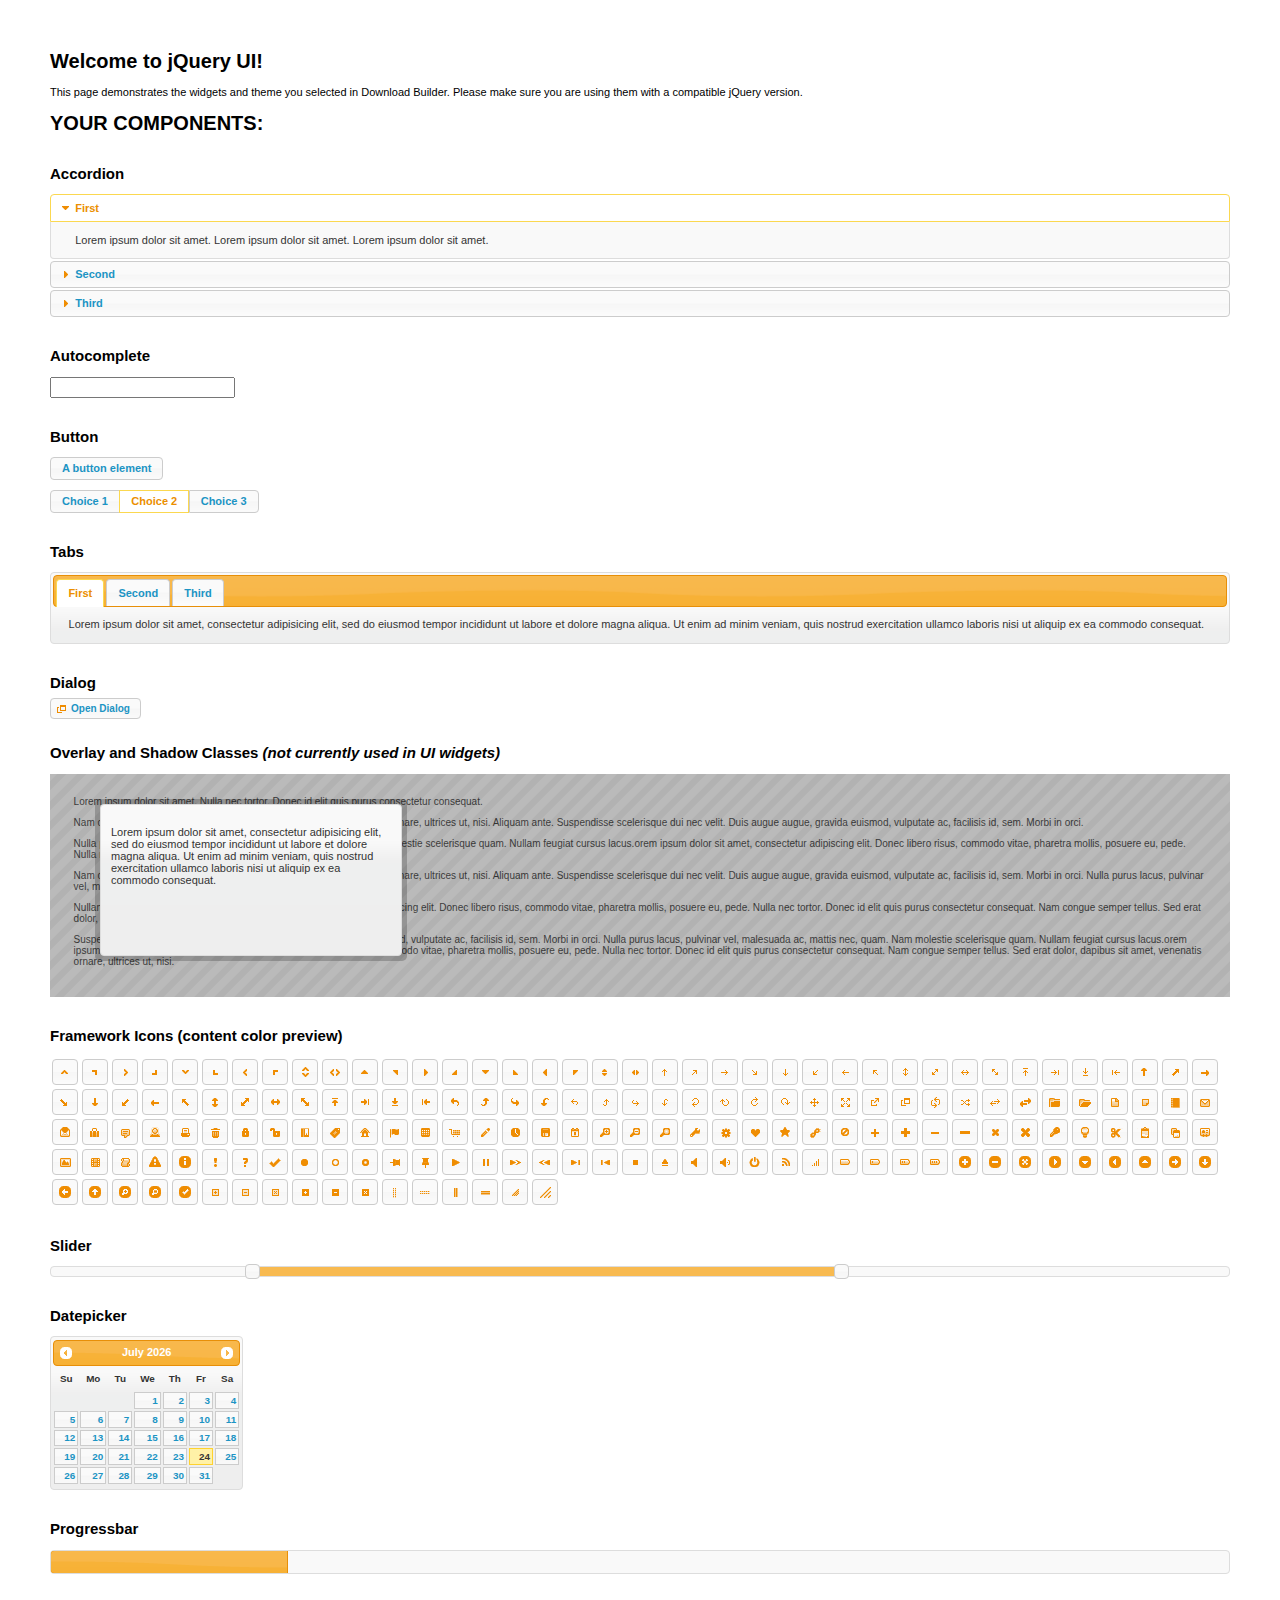
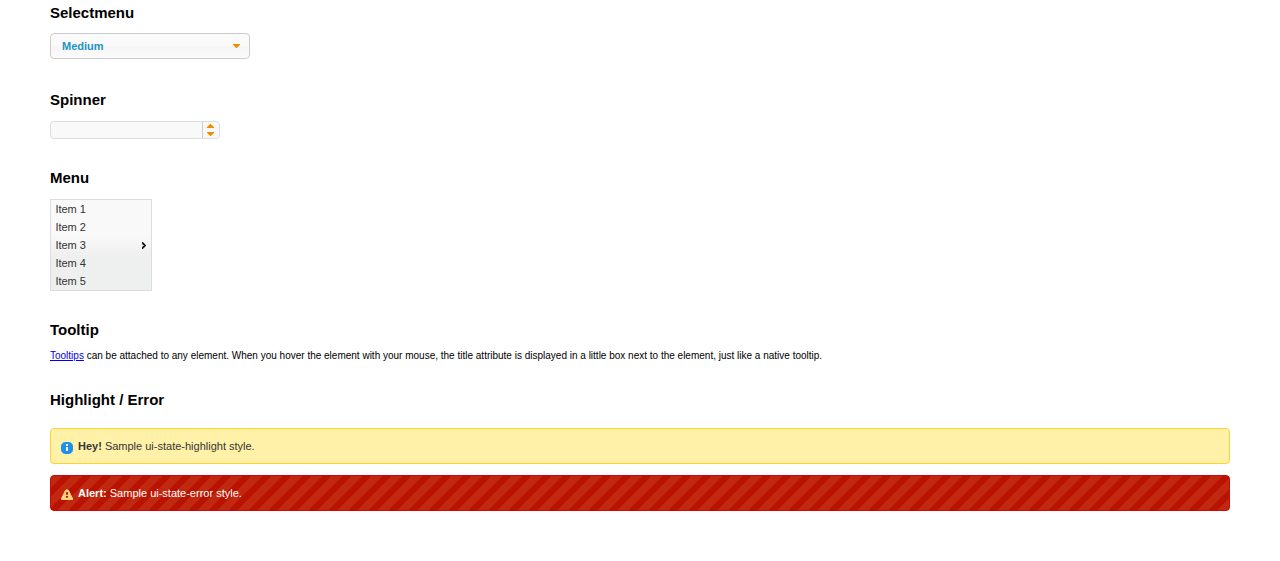
<file: assets/plugins/jquery-ui/index.html>
<!doctype html>
<html lang="us">
<head>
	<meta charset="utf-8">
	<title>jQuery UI Example Page</title>
	<link href="jquery-ui.css" rel="stylesheet">
	<style>
	body{
		font: 62.5% "Trebuchet MS", sans-serif;
		margin: 50px;
	}
	.demoHeaders {
		margin-top: 2em;
	}
	#dialog-link {
		padding: .4em 1em .4em 20px;
		text-decoration: none;
		position: relative;
	}
	#dialog-link span.ui-icon {
		margin: 0 5px 0 0;
		position: absolute;
		left: .2em;
		top: 50%;
		margin-top: -8px;
	}
	#icons {
		margin: 0;
		padding: 0;
	}
	#icons li {
		margin: 2px;
		position: relative;
		padding: 4px 0;
		cursor: pointer;
		float: left;
		list-style: none;
	}
	#icons span.ui-icon {
		float: left;
		margin: 0 4px;
	}
	.fakewindowcontain .ui-widget-overlay {
		position: absolute;
	}
	select {
		width: 200px;
	}
	</style>
</head>
<body>

<h1>Welcome to jQuery UI!</h1>

<div class="ui-widget">
	<p>This page demonstrates the widgets and theme you selected in Download Builder. Please make sure you are using them with a compatible jQuery version.</p>
</div>

<h1>YOUR COMPONENTS:</h1>


<!-- Accordion -->
<h2 class="demoHeaders">Accordion</h2>
<div id="accordion">
	<h3>First</h3>
	<div>Lorem ipsum dolor sit amet. Lorem ipsum dolor sit amet. Lorem ipsum dolor sit amet.</div>
	<h3>Second</h3>
	<div>Phasellus mattis tincidunt nibh.</div>
	<h3>Third</h3>
	<div>Nam dui erat, auctor a, dignissim quis.</div>
</div>



<!-- Autocomplete -->
<h2 class="demoHeaders">Autocomplete</h2>
<div>
	<input id="autocomplete" title="type &quot;a&quot;">
</div>



<!-- Button -->
<h2 class="demoHeaders">Button</h2>
<button id="button">A button element</button>
<form style="margin-top: 1em;">
	<div id="radioset">
		<input type="radio" id="radio1" name="radio"><label for="radio1">Choice 1</label>
		<input type="radio" id="radio2" name="radio" checked="checked"><label for="radio2">Choice 2</label>
		<input type="radio" id="radio3" name="radio"><label for="radio3">Choice 3</label>
	</div>
</form>



<!-- Tabs -->
<h2 class="demoHeaders">Tabs</h2>
<div id="tabs">
	<ul>
		<li><a href="#tabs-1">First</a></li>
		<li><a href="#tabs-2">Second</a></li>
		<li><a href="#tabs-3">Third</a></li>
	</ul>
	<div id="tabs-1">Lorem ipsum dolor sit amet, consectetur adipisicing elit, sed do eiusmod tempor incididunt ut labore et dolore magna aliqua. Ut enim ad minim veniam, quis nostrud exercitation ullamco laboris nisi ut aliquip ex ea commodo consequat.</div>
	<div id="tabs-2">Phasellus mattis tincidunt nibh. Cras orci urna, blandit id, pretium vel, aliquet ornare, felis. Maecenas scelerisque sem non nisl. Fusce sed lorem in enim dictum bibendum.</div>
	<div id="tabs-3">Nam dui erat, auctor a, dignissim quis, sollicitudin eu, felis. Pellentesque nisi urna, interdum eget, sagittis et, consequat vestibulum, lacus. Mauris porttitor ullamcorper augue.</div>
</div>



<!-- Dialog NOTE: Dialog is not generated by UI in this demo so it can be visually styled in themeroller-->
<h2 class="demoHeaders">Dialog</h2>
<p><a href="#" id="dialog-link" class="ui-state-default ui-corner-all"><span class="ui-icon ui-icon-newwin"></span>Open Dialog</a></p>

<h2 class="demoHeaders">Overlay and Shadow Classes <em>(not currently used in UI widgets)</em></h2>
<div style="position: relative; width: 96%; height: 200px; padding:1% 2%; overflow:hidden;" class="fakewindowcontain">
	<p>Lorem ipsum dolor sit amet,  Nulla nec tortor. Donec id elit quis purus consectetur consequat. </p><p>Nam congue semper tellus. Sed erat dolor, dapibus sit amet, venenatis ornare, ultrices ut, nisi. Aliquam ante. Suspendisse scelerisque dui nec velit. Duis augue augue, gravida euismod, vulputate ac, facilisis id, sem. Morbi in orci. </p><p>Nulla purus lacus, pulvinar vel, malesuada ac, mattis nec, quam. Nam molestie scelerisque quam. Nullam feugiat cursus lacus.orem ipsum dolor sit amet, consectetur adipiscing elit. Donec libero risus, commodo vitae, pharetra mollis, posuere eu, pede. Nulla nec tortor. Donec id elit quis purus consectetur consequat. </p><p>Nam congue semper tellus. Sed erat dolor, dapibus sit amet, venenatis ornare, ultrices ut, nisi. Aliquam ante. Suspendisse scelerisque dui nec velit. Duis augue augue, gravida euismod, vulputate ac, facilisis id, sem. Morbi in orci. Nulla purus lacus, pulvinar vel, malesuada ac, mattis nec, quam. Nam molestie scelerisque quam. </p><p>Nullam feugiat cursus lacus.orem ipsum dolor sit amet, consectetur adipiscing elit. Donec libero risus, commodo vitae, pharetra mollis, posuere eu, pede. Nulla nec tortor. Donec id elit quis purus consectetur consequat. Nam congue semper tellus. Sed erat dolor, dapibus sit amet, venenatis ornare, ultrices ut, nisi. Aliquam ante. </p><p>Suspendisse scelerisque dui nec velit. Duis augue augue, gravida euismod, vulputate ac, facilisis id, sem. Morbi in orci. Nulla purus lacus, pulvinar vel, malesuada ac, mattis nec, quam. Nam molestie scelerisque quam. Nullam feugiat cursus lacus.orem ipsum dolor sit amet, consectetur adipiscing elit. Donec libero risus, commodo vitae, pharetra mollis, posuere eu, pede. Nulla nec tortor. Donec id elit quis purus consectetur consequat. Nam congue semper tellus. Sed erat dolor, dapibus sit amet, venenatis ornare, ultrices ut, nisi. </p>

	<!-- ui-dialog -->
	<div class="ui-overlay"><div class="ui-widget-overlay"></div><div class="ui-widget-shadow ui-corner-all" style="width: 302px; height: 152px; position: absolute; left: 50px; top: 30px;"></div></div>
	<div style="position: absolute; width: 280px; height: 130px;left: 50px; top: 30px; padding: 10px;" class="ui-widget ui-widget-content ui-corner-all">
		<div class="ui-dialog-content ui-widget-content" style="background: none; border: 0;">
			<p>Lorem ipsum dolor sit amet, consectetur adipisicing elit, sed do eiusmod tempor incididunt ut labore et dolore magna aliqua. Ut enim ad minim veniam, quis nostrud exercitation ullamco laboris nisi ut aliquip ex ea commodo consequat.</p>
		</div>
	</div>

</div>

<!-- ui-dialog -->
<div id="dialog" title="Dialog Title">
	<p>Lorem ipsum dolor sit amet, consectetur adipisicing elit, sed do eiusmod tempor incididunt ut labore et dolore magna aliqua. Ut enim ad minim veniam, quis nostrud exercitation ullamco laboris nisi ut aliquip ex ea commodo consequat.</p>
</div>



<h2 class="demoHeaders">Framework Icons (content color preview)</h2>
<ul id="icons" class="ui-widget ui-helper-clearfix">
	<li class="ui-state-default ui-corner-all" title=".ui-icon-carat-1-n"><span class="ui-icon ui-icon-carat-1-n"></span></li>
	<li class="ui-state-default ui-corner-all" title=".ui-icon-carat-1-ne"><span class="ui-icon ui-icon-carat-1-ne"></span></li>
	<li class="ui-state-default ui-corner-all" title=".ui-icon-carat-1-e"><span class="ui-icon ui-icon-carat-1-e"></span></li>
	<li class="ui-state-default ui-corner-all" title=".ui-icon-carat-1-se"><span class="ui-icon ui-icon-carat-1-se"></span></li>
	<li class="ui-state-default ui-corner-all" title=".ui-icon-carat-1-s"><span class="ui-icon ui-icon-carat-1-s"></span></li>
	<li class="ui-state-default ui-corner-all" title=".ui-icon-carat-1-sw"><span class="ui-icon ui-icon-carat-1-sw"></span></li>
	<li class="ui-state-default ui-corner-all" title=".ui-icon-carat-1-w"><span class="ui-icon ui-icon-carat-1-w"></span></li>
	<li class="ui-state-default ui-corner-all" title=".ui-icon-carat-1-nw"><span class="ui-icon ui-icon-carat-1-nw"></span></li>
	<li class="ui-state-default ui-corner-all" title=".ui-icon-carat-2-n-s"><span class="ui-icon ui-icon-carat-2-n-s"></span></li>
	<li class="ui-state-default ui-corner-all" title=".ui-icon-carat-2-e-w"><span class="ui-icon ui-icon-carat-2-e-w"></span></li>
	<li class="ui-state-default ui-corner-all" title=".ui-icon-triangle-1-n"><span class="ui-icon ui-icon-triangle-1-n"></span></li>
	<li class="ui-state-default ui-corner-all" title=".ui-icon-triangle-1-ne"><span class="ui-icon ui-icon-triangle-1-ne"></span></li>
	<li class="ui-state-default ui-corner-all" title=".ui-icon-triangle-1-e"><span class="ui-icon ui-icon-triangle-1-e"></span></li>
	<li class="ui-state-default ui-corner-all" title=".ui-icon-triangle-1-se"><span class="ui-icon ui-icon-triangle-1-se"></span></li>
	<li class="ui-state-default ui-corner-all" title=".ui-icon-triangle-1-s"><span class="ui-icon ui-icon-triangle-1-s"></span></li>
	<li class="ui-state-default ui-corner-all" title=".ui-icon-triangle-1-sw"><span class="ui-icon ui-icon-triangle-1-sw"></span></li>
	<li class="ui-state-default ui-corner-all" title=".ui-icon-triangle-1-w"><span class="ui-icon ui-icon-triangle-1-w"></span></li>
	<li class="ui-state-default ui-corner-all" title=".ui-icon-triangle-1-nw"><span class="ui-icon ui-icon-triangle-1-nw"></span></li>
	<li class="ui-state-default ui-corner-all" title=".ui-icon-triangle-2-n-s"><span class="ui-icon ui-icon-triangle-2-n-s"></span></li>
	<li class="ui-state-default ui-corner-all" title=".ui-icon-triangle-2-e-w"><span class="ui-icon ui-icon-triangle-2-e-w"></span></li>
	<li class="ui-state-default ui-corner-all" title=".ui-icon-arrow-1-n"><span class="ui-icon ui-icon-arrow-1-n"></span></li>
	<li class="ui-state-default ui-corner-all" title=".ui-icon-arrow-1-ne"><span class="ui-icon ui-icon-arrow-1-ne"></span></li>
	<li class="ui-state-default ui-corner-all" title=".ui-icon-arrow-1-e"><span class="ui-icon ui-icon-arrow-1-e"></span></li>
	<li class="ui-state-default ui-corner-all" title=".ui-icon-arrow-1-se"><span class="ui-icon ui-icon-arrow-1-se"></span></li>
	<li class="ui-state-default ui-corner-all" title=".ui-icon-arrow-1-s"><span class="ui-icon ui-icon-arrow-1-s"></span></li>
	<li class="ui-state-default ui-corner-all" title=".ui-icon-arrow-1-sw"><span class="ui-icon ui-icon-arrow-1-sw"></span></li>
	<li class="ui-state-default ui-corner-all" title=".ui-icon-arrow-1-w"><span class="ui-icon ui-icon-arrow-1-w"></span></li>
	<li class="ui-state-default ui-corner-all" title=".ui-icon-arrow-1-nw"><span class="ui-icon ui-icon-arrow-1-nw"></span></li>
	<li class="ui-state-default ui-corner-all" title=".ui-icon-arrow-2-n-s"><span class="ui-icon ui-icon-arrow-2-n-s"></span></li>
	<li class="ui-state-default ui-corner-all" title=".ui-icon-arrow-2-ne-sw"><span class="ui-icon ui-icon-arrow-2-ne-sw"></span></li>
	<li class="ui-state-default ui-corner-all" title=".ui-icon-arrow-2-e-w"><span class="ui-icon ui-icon-arrow-2-e-w"></span></li>
	<li class="ui-state-default ui-corner-all" title=".ui-icon-arrow-2-se-nw"><span class="ui-icon ui-icon-arrow-2-se-nw"></span></li>
	<li class="ui-state-default ui-corner-all" title=".ui-icon-arrowstop-1-n"><span class="ui-icon ui-icon-arrowstop-1-n"></span></li>
	<li class="ui-state-default ui-corner-all" title=".ui-icon-arrowstop-1-e"><span class="ui-icon ui-icon-arrowstop-1-e"></span></li>
	<li class="ui-state-default ui-corner-all" title=".ui-icon-arrowstop-1-s"><span class="ui-icon ui-icon-arrowstop-1-s"></span></li>
	<li class="ui-state-default ui-corner-all" title=".ui-icon-arrowstop-1-w"><span class="ui-icon ui-icon-arrowstop-1-w"></span></li>
	<li class="ui-state-default ui-corner-all" title=".ui-icon-arrowthick-1-n"><span class="ui-icon ui-icon-arrowthick-1-n"></span></li>
	<li class="ui-state-default ui-corner-all" title=".ui-icon-arrowthick-1-ne"><span class="ui-icon ui-icon-arrowthick-1-ne"></span></li>
	<li class="ui-state-default ui-corner-all" title=".ui-icon-arrowthick-1-e"><span class="ui-icon ui-icon-arrowthick-1-e"></span></li>
	<li class="ui-state-default ui-corner-all" title=".ui-icon-arrowthick-1-se"><span class="ui-icon ui-icon-arrowthick-1-se"></span></li>
	<li class="ui-state-default ui-corner-all" title=".ui-icon-arrowthick-1-s"><span class="ui-icon ui-icon-arrowthick-1-s"></span></li>
	<li class="ui-state-default ui-corner-all" title=".ui-icon-arrowthick-1-sw"><span class="ui-icon ui-icon-arrowthick-1-sw"></span></li>
	<li class="ui-state-default ui-corner-all" title=".ui-icon-arrowthick-1-w"><span class="ui-icon ui-icon-arrowthick-1-w"></span></li>
	<li class="ui-state-default ui-corner-all" title=".ui-icon-arrowthick-1-nw"><span class="ui-icon ui-icon-arrowthick-1-nw"></span></li>
	<li class="ui-state-default ui-corner-all" title=".ui-icon-arrowthick-2-n-s"><span class="ui-icon ui-icon-arrowthick-2-n-s"></span></li>
	<li class="ui-state-default ui-corner-all" title=".ui-icon-arrowthick-2-ne-sw"><span class="ui-icon ui-icon-arrowthick-2-ne-sw"></span></li>
	<li class="ui-state-default ui-corner-all" title=".ui-icon-arrowthick-2-e-w"><span class="ui-icon ui-icon-arrowthick-2-e-w"></span></li>
	<li class="ui-state-default ui-corner-all" title=".ui-icon-arrowthick-2-se-nw"><span class="ui-icon ui-icon-arrowthick-2-se-nw"></span></li>
	<li class="ui-state-default ui-corner-all" title=".ui-icon-arrowthickstop-1-n"><span class="ui-icon ui-icon-arrowthickstop-1-n"></span></li>
	<li class="ui-state-default ui-corner-all" title=".ui-icon-arrowthickstop-1-e"><span class="ui-icon ui-icon-arrowthickstop-1-e"></span></li>
	<li class="ui-state-default ui-corner-all" title=".ui-icon-arrowthickstop-1-s"><span class="ui-icon ui-icon-arrowthickstop-1-s"></span></li>
	<li class="ui-state-default ui-corner-all" title=".ui-icon-arrowthickstop-1-w"><span class="ui-icon ui-icon-arrowthickstop-1-w"></span></li>
	<li class="ui-state-default ui-corner-all" title=".ui-icon-arrowreturnthick-1-w"><span class="ui-icon ui-icon-arrowreturnthick-1-w"></span></li>
	<li class="ui-state-default ui-corner-all" title=".ui-icon-arrowreturnthick-1-n"><span class="ui-icon ui-icon-arrowreturnthick-1-n"></span></li>
	<li class="ui-state-default ui-corner-all" title=".ui-icon-arrowreturnthick-1-e"><span class="ui-icon ui-icon-arrowreturnthick-1-e"></span></li>
	<li class="ui-state-default ui-corner-all" title=".ui-icon-arrowreturnthick-1-s"><span class="ui-icon ui-icon-arrowreturnthick-1-s"></span></li>
	<li class="ui-state-default ui-corner-all" title=".ui-icon-arrowreturn-1-w"><span class="ui-icon ui-icon-arrowreturn-1-w"></span></li>
	<li class="ui-state-default ui-corner-all" title=".ui-icon-arrowreturn-1-n"><span class="ui-icon ui-icon-arrowreturn-1-n"></span></li>
	<li class="ui-state-default ui-corner-all" title=".ui-icon-arrowreturn-1-e"><span class="ui-icon ui-icon-arrowreturn-1-e"></span></li>
	<li class="ui-state-default ui-corner-all" title=".ui-icon-arrowreturn-1-s"><span class="ui-icon ui-icon-arrowreturn-1-s"></span></li>
	<li class="ui-state-default ui-corner-all" title=".ui-icon-arrowrefresh-1-w"><span class="ui-icon ui-icon-arrowrefresh-1-w"></span></li>
	<li class="ui-state-default ui-corner-all" title=".ui-icon-arrowrefresh-1-n"><span class="ui-icon ui-icon-arrowrefresh-1-n"></span></li>
	<li class="ui-state-default ui-corner-all" title=".ui-icon-arrowrefresh-1-e"><span class="ui-icon ui-icon-arrowrefresh-1-e"></span></li>
	<li class="ui-state-default ui-corner-all" title=".ui-icon-arrowrefresh-1-s"><span class="ui-icon ui-icon-arrowrefresh-1-s"></span></li>
	<li class="ui-state-default ui-corner-all" title=".ui-icon-arrow-4"><span class="ui-icon ui-icon-arrow-4"></span></li>
	<li class="ui-state-default ui-corner-all" title=".ui-icon-arrow-4-diag"><span class="ui-icon ui-icon-arrow-4-diag"></span></li>
	<li class="ui-state-default ui-corner-all" title=".ui-icon-extlink"><span class="ui-icon ui-icon-extlink"></span></li>
	<li class="ui-state-default ui-corner-all" title=".ui-icon-newwin"><span class="ui-icon ui-icon-newwin"></span></li>
	<li class="ui-state-default ui-corner-all" title=".ui-icon-refresh"><span class="ui-icon ui-icon-refresh"></span></li>
	<li class="ui-state-default ui-corner-all" title=".ui-icon-shuffle"><span class="ui-icon ui-icon-shuffle"></span></li>
	<li class="ui-state-default ui-corner-all" title=".ui-icon-transfer-e-w"><span class="ui-icon ui-icon-transfer-e-w"></span></li>
	<li class="ui-state-default ui-corner-all" title=".ui-icon-transferthick-e-w"><span class="ui-icon ui-icon-transferthick-e-w"></span></li>
	<li class="ui-state-default ui-corner-all" title=".ui-icon-folder-collapsed"><span class="ui-icon ui-icon-folder-collapsed"></span></li>
	<li class="ui-state-default ui-corner-all" title=".ui-icon-folder-open"><span class="ui-icon ui-icon-folder-open"></span></li>
	<li class="ui-state-default ui-corner-all" title=".ui-icon-document"><span class="ui-icon ui-icon-document"></span></li>
	<li class="ui-state-default ui-corner-all" title=".ui-icon-document-b"><span class="ui-icon ui-icon-document-b"></span></li>
	<li class="ui-state-default ui-corner-all" title=".ui-icon-note"><span class="ui-icon ui-icon-note"></span></li>
	<li class="ui-state-default ui-corner-all" title=".ui-icon-mail-closed"><span class="ui-icon ui-icon-mail-closed"></span></li>
	<li class="ui-state-default ui-corner-all" title=".ui-icon-mail-open"><span class="ui-icon ui-icon-mail-open"></span></li>
	<li class="ui-state-default ui-corner-all" title=".ui-icon-suitcase"><span class="ui-icon ui-icon-suitcase"></span></li>
	<li class="ui-state-default ui-corner-all" title=".ui-icon-comment"><span class="ui-icon ui-icon-comment"></span></li>
	<li class="ui-state-default ui-corner-all" title=".ui-icon-person"><span class="ui-icon ui-icon-person"></span></li>
	<li class="ui-state-default ui-corner-all" title=".ui-icon-print"><span class="ui-icon ui-icon-print"></span></li>
	<li class="ui-state-default ui-corner-all" title=".ui-icon-trash"><span class="ui-icon ui-icon-trash"></span></li>
	<li class="ui-state-default ui-corner-all" title=".ui-icon-locked"><span class="ui-icon ui-icon-locked"></span></li>
	<li class="ui-state-default ui-corner-all" title=".ui-icon-unlocked"><span class="ui-icon ui-icon-unlocked"></span></li>
	<li class="ui-state-default ui-corner-all" title=".ui-icon-bookmark"><span class="ui-icon ui-icon-bookmark"></span></li>
	<li class="ui-state-default ui-corner-all" title=".ui-icon-tag"><span class="ui-icon ui-icon-tag"></span></li>
	<li class="ui-state-default ui-corner-all" title=".ui-icon-home"><span class="ui-icon ui-icon-home"></span></li>
	<li class="ui-state-default ui-corner-all" title=".ui-icon-flag"><span class="ui-icon ui-icon-flag"></span></li>
	<li class="ui-state-default ui-corner-all" title=".ui-icon-calculator"><span class="ui-icon ui-icon-calculator"></span></li>
	<li class="ui-state-default ui-corner-all" title=".ui-icon-cart"><span class="ui-icon ui-icon-cart"></span></li>
	<li class="ui-state-default ui-corner-all" title=".ui-icon-pencil"><span class="ui-icon ui-icon-pencil"></span></li>
	<li class="ui-state-default ui-corner-all" title=".ui-icon-clock"><span class="ui-icon ui-icon-clock"></span></li>
	<li class="ui-state-default ui-corner-all" title=".ui-icon-disk"><span class="ui-icon ui-icon-disk"></span></li>
	<li class="ui-state-default ui-corner-all" title=".ui-icon-calendar"><span class="ui-icon ui-icon-calendar"></span></li>
	<li class="ui-state-default ui-corner-all" title=".ui-icon-zoomin"><span class="ui-icon ui-icon-zoomin"></span></li>
	<li class="ui-state-default ui-corner-all" title=".ui-icon-zoomout"><span class="ui-icon ui-icon-zoomout"></span></li>
	<li class="ui-state-default ui-corner-all" title=".ui-icon-search"><span class="ui-icon ui-icon-search"></span></li>
	<li class="ui-state-default ui-corner-all" title=".ui-icon-wrench"><span class="ui-icon ui-icon-wrench"></span></li>
	<li class="ui-state-default ui-corner-all" title=".ui-icon-gear"><span class="ui-icon ui-icon-gear"></span></li>
	<li class="ui-state-default ui-corner-all" title=".ui-icon-heart"><span class="ui-icon ui-icon-heart"></span></li>
	<li class="ui-state-default ui-corner-all" title=".ui-icon-star"><span class="ui-icon ui-icon-star"></span></li>
	<li class="ui-state-default ui-corner-all" title=".ui-icon-link"><span class="ui-icon ui-icon-link"></span></li>
	<li class="ui-state-default ui-corner-all" title=".ui-icon-cancel"><span class="ui-icon ui-icon-cancel"></span></li>
	<li class="ui-state-default ui-corner-all" title=".ui-icon-plus"><span class="ui-icon ui-icon-plus"></span></li>
	<li class="ui-state-default ui-corner-all" title=".ui-icon-plusthick"><span class="ui-icon ui-icon-plusthick"></span></li>
	<li class="ui-state-default ui-corner-all" title=".ui-icon-minus"><span class="ui-icon ui-icon-minus"></span></li>
	<li class="ui-state-default ui-corner-all" title=".ui-icon-minusthick"><span class="ui-icon ui-icon-minusthick"></span></li>
	<li class="ui-state-default ui-corner-all" title=".ui-icon-close"><span class="ui-icon ui-icon-close"></span></li>
	<li class="ui-state-default ui-corner-all" title=".ui-icon-closethick"><span class="ui-icon ui-icon-closethick"></span></li>
	<li class="ui-state-default ui-corner-all" title=".ui-icon-key"><span class="ui-icon ui-icon-key"></span></li>
	<li class="ui-state-default ui-corner-all" title=".ui-icon-lightbulb"><span class="ui-icon ui-icon-lightbulb"></span></li>
	<li class="ui-state-default ui-corner-all" title=".ui-icon-scissors"><span class="ui-icon ui-icon-scissors"></span></li>
	<li class="ui-state-default ui-corner-all" title=".ui-icon-clipboard"><span class="ui-icon ui-icon-clipboard"></span></li>
	<li class="ui-state-default ui-corner-all" title=".ui-icon-copy"><span class="ui-icon ui-icon-copy"></span></li>
	<li class="ui-state-default ui-corner-all" title=".ui-icon-contact"><span class="ui-icon ui-icon-contact"></span></li>
	<li class="ui-state-default ui-corner-all" title=".ui-icon-image"><span class="ui-icon ui-icon-image"></span></li>
	<li class="ui-state-default ui-corner-all" title=".ui-icon-video"><span class="ui-icon ui-icon-video"></span></li>
	<li class="ui-state-default ui-corner-all" title=".ui-icon-script"><span class="ui-icon ui-icon-script"></span></li>
	<li class="ui-state-default ui-corner-all" title=".ui-icon-alert"><span class="ui-icon ui-icon-alert"></span></li>
	<li class="ui-state-default ui-corner-all" title=".ui-icon-info"><span class="ui-icon ui-icon-info"></span></li>
	<li class="ui-state-default ui-corner-all" title=".ui-icon-notice"><span class="ui-icon ui-icon-notice"></span></li>
	<li class="ui-state-default ui-corner-all" title=".ui-icon-help"><span class="ui-icon ui-icon-help"></span></li>
	<li class="ui-state-default ui-corner-all" title=".ui-icon-check"><span class="ui-icon ui-icon-check"></span></li>
	<li class="ui-state-default ui-corner-all" title=".ui-icon-bullet"><span class="ui-icon ui-icon-bullet"></span></li>
	<li class="ui-state-default ui-corner-all" title=".ui-icon-radio-off"><span class="ui-icon ui-icon-radio-off"></span></li>
	<li class="ui-state-default ui-corner-all" title=".ui-icon-radio-on"><span class="ui-icon ui-icon-radio-on"></span></li>
	<li class="ui-state-default ui-corner-all" title=".ui-icon-pin-w"><span class="ui-icon ui-icon-pin-w"></span></li>
	<li class="ui-state-default ui-corner-all" title=".ui-icon-pin-s"><span class="ui-icon ui-icon-pin-s"></span></li>
	<li class="ui-state-default ui-corner-all" title=".ui-icon-play"><span class="ui-icon ui-icon-play"></span></li>
	<li class="ui-state-default ui-corner-all" title=".ui-icon-pause"><span class="ui-icon ui-icon-pause"></span></li>
	<li class="ui-state-default ui-corner-all" title=".ui-icon-seek-next"><span class="ui-icon ui-icon-seek-next"></span></li>
	<li class="ui-state-default ui-corner-all" title=".ui-icon-seek-prev"><span class="ui-icon ui-icon-seek-prev"></span></li>
	<li class="ui-state-default ui-corner-all" title=".ui-icon-seek-end"><span class="ui-icon ui-icon-seek-end"></span></li>
	<li class="ui-state-default ui-corner-all" title=".ui-icon-seek-first"><span class="ui-icon ui-icon-seek-first"></span></li>
	<li class="ui-state-default ui-corner-all" title=".ui-icon-stop"><span class="ui-icon ui-icon-stop"></span></li>
	<li class="ui-state-default ui-corner-all" title=".ui-icon-eject"><span class="ui-icon ui-icon-eject"></span></li>
	<li class="ui-state-default ui-corner-all" title=".ui-icon-volume-off"><span class="ui-icon ui-icon-volume-off"></span></li>
	<li class="ui-state-default ui-corner-all" title=".ui-icon-volume-on"><span class="ui-icon ui-icon-volume-on"></span></li>
	<li class="ui-state-default ui-corner-all" title=".ui-icon-power"><span class="ui-icon ui-icon-power"></span></li>
	<li class="ui-state-default ui-corner-all" title=".ui-icon-signal-diag"><span class="ui-icon ui-icon-signal-diag"></span></li>
	<li class="ui-state-default ui-corner-all" title=".ui-icon-signal"><span class="ui-icon ui-icon-signal"></span></li>
	<li class="ui-state-default ui-corner-all" title=".ui-icon-battery-0"><span class="ui-icon ui-icon-battery-0"></span></li>
	<li class="ui-state-default ui-corner-all" title=".ui-icon-battery-1"><span class="ui-icon ui-icon-battery-1"></span></li>
	<li class="ui-state-default ui-corner-all" title=".ui-icon-battery-2"><span class="ui-icon ui-icon-battery-2"></span></li>
	<li class="ui-state-default ui-corner-all" title=".ui-icon-battery-3"><span class="ui-icon ui-icon-battery-3"></span></li>
	<li class="ui-state-default ui-corner-all" title=".ui-icon-circle-plus"><span class="ui-icon ui-icon-circle-plus"></span></li>
	<li class="ui-state-default ui-corner-all" title=".ui-icon-circle-minus"><span class="ui-icon ui-icon-circle-minus"></span></li>
	<li class="ui-state-default ui-corner-all" title=".ui-icon-circle-close"><span class="ui-icon ui-icon-circle-close"></span></li>
	<li class="ui-state-default ui-corner-all" title=".ui-icon-circle-triangle-e"><span class="ui-icon ui-icon-circle-triangle-e"></span></li>
	<li class="ui-state-default ui-corner-all" title=".ui-icon-circle-triangle-s"><span class="ui-icon ui-icon-circle-triangle-s"></span></li>
	<li class="ui-state-default ui-corner-all" title=".ui-icon-circle-triangle-w"><span class="ui-icon ui-icon-circle-triangle-w"></span></li>
	<li class="ui-state-default ui-corner-all" title=".ui-icon-circle-triangle-n"><span class="ui-icon ui-icon-circle-triangle-n"></span></li>
	<li class="ui-state-default ui-corner-all" title=".ui-icon-circle-arrow-e"><span class="ui-icon ui-icon-circle-arrow-e"></span></li>
	<li class="ui-state-default ui-corner-all" title=".ui-icon-circle-arrow-s"><span class="ui-icon ui-icon-circle-arrow-s"></span></li>
	<li class="ui-state-default ui-corner-all" title=".ui-icon-circle-arrow-w"><span class="ui-icon ui-icon-circle-arrow-w"></span></li>
	<li class="ui-state-default ui-corner-all" title=".ui-icon-circle-arrow-n"><span class="ui-icon ui-icon-circle-arrow-n"></span></li>
	<li class="ui-state-default ui-corner-all" title=".ui-icon-circle-zoomin"><span class="ui-icon ui-icon-circle-zoomin"></span></li>
	<li class="ui-state-default ui-corner-all" title=".ui-icon-circle-zoomout"><span class="ui-icon ui-icon-circle-zoomout"></span></li>
	<li class="ui-state-default ui-corner-all" title=".ui-icon-circle-check"><span class="ui-icon ui-icon-circle-check"></span></li>
	<li class="ui-state-default ui-corner-all" title=".ui-icon-circlesmall-plus"><span class="ui-icon ui-icon-circlesmall-plus"></span></li>
	<li class="ui-state-default ui-corner-all" title=".ui-icon-circlesmall-minus"><span class="ui-icon ui-icon-circlesmall-minus"></span></li>
	<li class="ui-state-default ui-corner-all" title=".ui-icon-circlesmall-close"><span class="ui-icon ui-icon-circlesmall-close"></span></li>
	<li class="ui-state-default ui-corner-all" title=".ui-icon-squaresmall-plus"><span class="ui-icon ui-icon-squaresmall-plus"></span></li>
	<li class="ui-state-default ui-corner-all" title=".ui-icon-squaresmall-minus"><span class="ui-icon ui-icon-squaresmall-minus"></span></li>
	<li class="ui-state-default ui-corner-all" title=".ui-icon-squaresmall-close"><span class="ui-icon ui-icon-squaresmall-close"></span></li>
	<li class="ui-state-default ui-corner-all" title=".ui-icon-grip-dotted-vertical"><span class="ui-icon ui-icon-grip-dotted-vertical"></span></li>
	<li class="ui-state-default ui-corner-all" title=".ui-icon-grip-dotted-horizontal"><span class="ui-icon ui-icon-grip-dotted-horizontal"></span></li>
	<li class="ui-state-default ui-corner-all" title=".ui-icon-grip-solid-vertical"><span class="ui-icon ui-icon-grip-solid-vertical"></span></li>
	<li class="ui-state-default ui-corner-all" title=".ui-icon-grip-solid-horizontal"><span class="ui-icon ui-icon-grip-solid-horizontal"></span></li>
	<li class="ui-state-default ui-corner-all" title=".ui-icon-gripsmall-diagonal-se"><span class="ui-icon ui-icon-gripsmall-diagonal-se"></span></li>
	<li class="ui-state-default ui-corner-all" title=".ui-icon-grip-diagonal-se"><span class="ui-icon ui-icon-grip-diagonal-se"></span></li>
</ul>


<!-- Slider -->
<h2 class="demoHeaders">Slider</h2>
<div id="slider"></div>



<!-- Datepicker -->
<h2 class="demoHeaders">Datepicker</h2>
<div id="datepicker"></div>



<!-- Progressbar -->
<h2 class="demoHeaders">Progressbar</h2>
<div id="progressbar"></div>



<!-- Progressbar -->
<h2 class="demoHeaders">Selectmenu</h2>
<select id="selectmenu">
	<option>Slower</option>
	<option>Slow</option>
	<option selected="selected">Medium</option>
	<option>Fast</option>
	<option>Faster</option>
</select>



<!-- Spinner -->
<h2 class="demoHeaders">Spinner</h2>
<input id="spinner">



<!-- Menu -->
<h2 class="demoHeaders">Menu</h2>
<ul style="width:100px;" id="menu">
	<li>Item 1</li>
	<li>Item 2</li>
	<li>Item 3
		<ul>
			<li>Item 3-1</li>
			<li>Item 3-2</li>
			<li>Item 3-3</li>
			<li>Item 3-4</li>
			<li>Item 3-5</li>
		</ul>
	</li>
	<li>Item 4</li>
	<li>Item 5</li>
</ul>



<!-- Tooltip -->
<h2 class="demoHeaders">Tooltip</h2>
<p id="tooltip">
	<a href="#" title="That&apos;s what this widget is">Tooltips</a> can be attached to any element. When you hover
the element with your mouse, the title attribute is displayed in a little box next to the element, just like a native tooltip.
</p>


<!-- Highlight / Error -->
<h2 class="demoHeaders">Highlight / Error</h2>
<div class="ui-widget">
	<div class="ui-state-highlight ui-corner-all" style="margin-top: 20px; padding: 0 .7em;">
		<p><span class="ui-icon ui-icon-info" style="float: left; margin-right: .3em;"></span>
		<strong>Hey!</strong> Sample ui-state-highlight style.</p>
	</div>
</div>
<br>
<div class="ui-widget">
	<div class="ui-state-error ui-corner-all" style="padding: 0 .7em;">
		<p><span class="ui-icon ui-icon-alert" style="float: left; margin-right: .3em;"></span>
		<strong>Alert:</strong> Sample ui-state-error style.</p>
	</div>
</div>

<script src="external/jquery/jquery.js"></script>
<script src="jquery-ui.js"></script>
<script>

$( "#accordion" ).accordion();



var availableTags = [
	"ActionScript",
	"AppleScript",
	"Asp",
	"BASIC",
	"C",
	"C++",
	"Clojure",
	"COBOL",
	"ColdFusion",
	"Erlang",
	"Fortran",
	"Groovy",
	"Haskell",
	"Java",
	"JavaScript",
	"Lisp",
	"Perl",
	"PHP",
	"Python",
	"Ruby",
	"Scala",
	"Scheme"
];
$( "#autocomplete" ).autocomplete({
	source: availableTags
});



$( "#button" ).button();
$( "#radioset" ).buttonset();



$( "#tabs" ).tabs();



$( "#dialog" ).dialog({
	autoOpen: false,
	width: 400,
	buttons: [
		{
			text: "Ok",
			click: function() {
				$( this ).dialog( "close" );
			}
		},
		{
			text: "Cancel",
			click: function() {
				$( this ).dialog( "close" );
			}
		}
	]
});

// Link to open the dialog
$( "#dialog-link" ).click(function( event ) {
	$( "#dialog" ).dialog( "open" );
	event.preventDefault();
});



$( "#datepicker" ).datepicker({
	inline: true
});



$( "#slider" ).slider({
	range: true,
	values: [ 17, 67 ]
});



$( "#progressbar" ).progressbar({
	value: 20
});



$( "#spinner" ).spinner();



$( "#menu" ).menu();



$( "#tooltip" ).tooltip();



$( "#selectmenu" ).selectmenu();


// Hover states on the static widgets
$( "#dialog-link, #icons li" ).hover(
	function() {
		$( this ).addClass( "ui-state-hover" );
	},
	function() {
		$( this ).removeClass( "ui-state-hover" );
	}
);
</script>
</body>
</html>
</file>
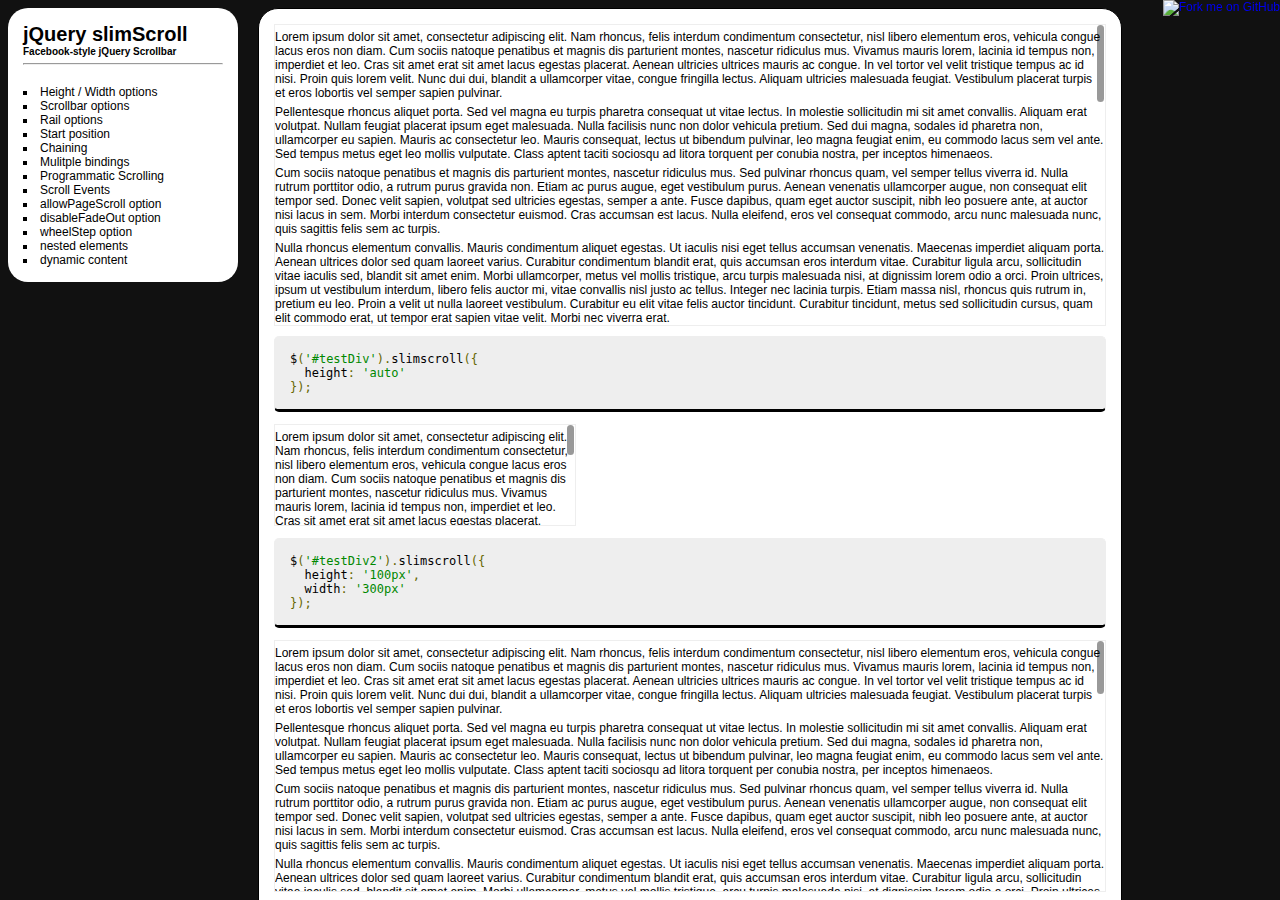
<file: assets/plugins/jquery-slimscroll/examples/index.html>
<!DOCTYPE html PUBLIC "-//W3C//DTD XHTML 1.0 Frameset//EN" "http://www.w3.org/TR/xhtml1/DTD/xhtml1-frameset.dtd">
<html>
    <head>
    </head>
    <frameset framespacing="0" cols="250,*" frameborder="0" noresize>
        <frame name="nav" src="navigation.html" target="top">
        <frame name="main" src="height-width.html" target="main">
    </frameset>
</html>
</file>
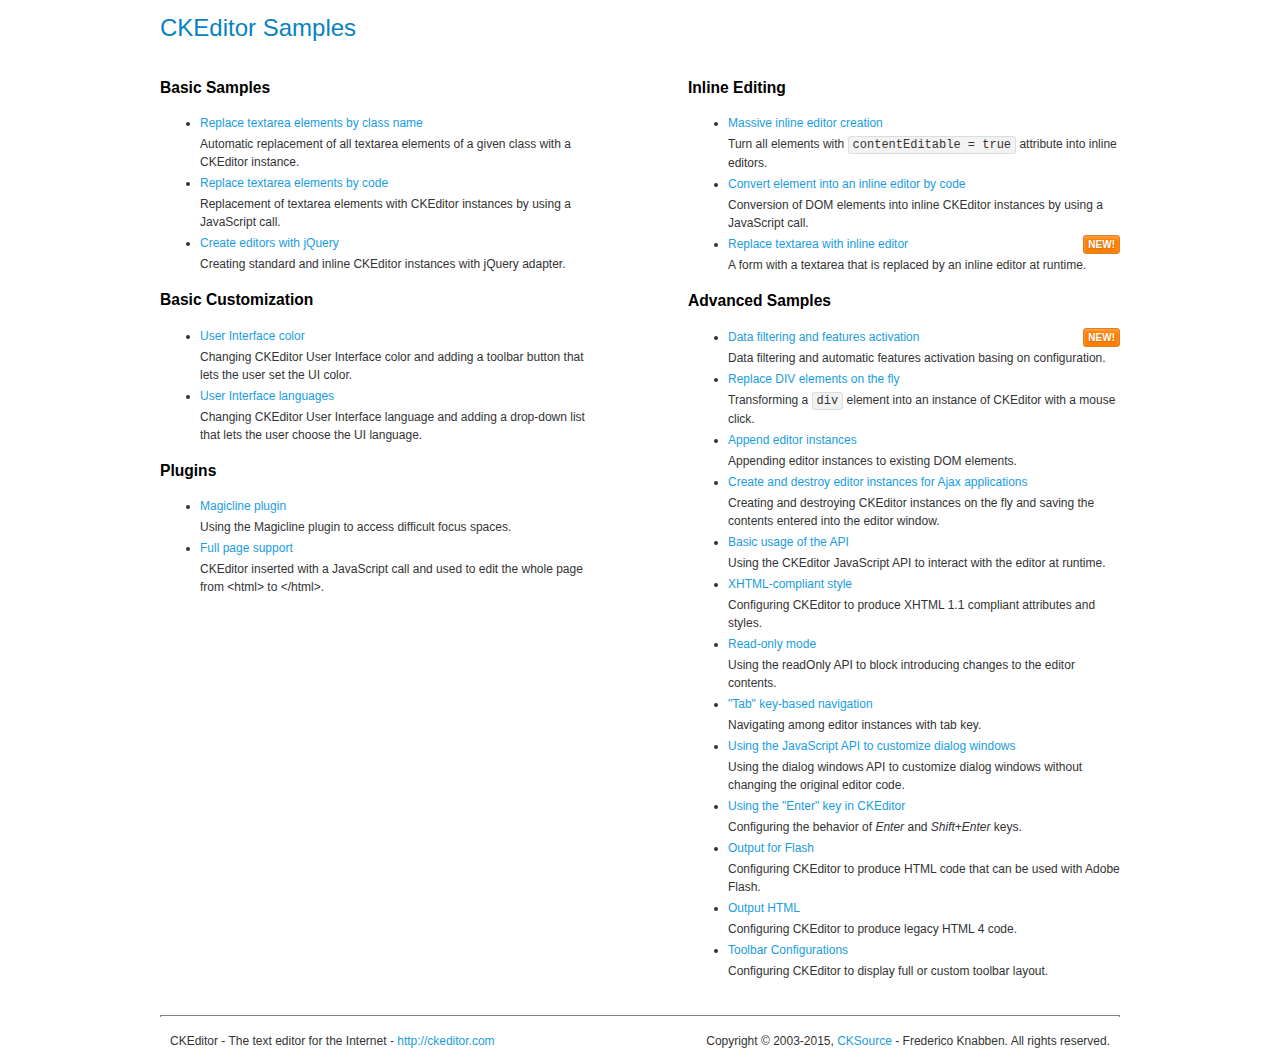
<file: register/assets/js/plugins/ckeditor/samples/index.html>
<!DOCTYPE html>
<!--
Copyright (c) 2003-2015, CKSource - Frederico Knabben. All rights reserved.
For licensing, see LICENSE.md or http://ckeditor.com/license
-->
<html>
<head>
	<meta charset="utf-8">
	<title>CKEditor Samples</title>
	<link rel="stylesheet" href="sample.css">
</head>
<body>
	<h1 class="samples">
		CKEditor Samples
	</h1>
	<div class="twoColumns">
		<div class="twoColumnsLeft">
			<h2 class="samples">
				Basic Samples
			</h2>
			<dl class="samples">
				<dt><a class="samples" href="replacebyclass.html">Replace textarea elements by class name</a></dt>
				<dd>Automatic replacement of all textarea elements of a given class with a CKEditor instance.</dd>

				<dt><a class="samples" href="replacebycode.html">Replace textarea elements by code</a></dt>
				<dd>Replacement of textarea elements with CKEditor instances by using a JavaScript call.</dd>

				<dt><a class="samples" href="jquery.html">Create editors with jQuery</a></dt>
				<dd>Creating standard and inline CKEditor instances with jQuery adapter.</dd>
			</dl>

			<h2 class="samples">
				Basic Customization
			</h2>
			<dl class="samples">
				<dt><a class="samples" href="uicolor.html">User Interface color</a></dt>
				<dd>Changing CKEditor User Interface color and adding a toolbar button that lets the user set the UI color.</dd>

				<dt><a class="samples" href="uilanguages.html">User Interface languages</a></dt>
				<dd>Changing CKEditor User Interface language and adding a drop-down list that lets the user choose the UI language.</dd>
			</dl>


			<h2 class="samples">Plugins</h2>
<dl class="samples">
<dt><a class="samples" href="plugins/magicline/magicline.html">Magicline plugin</a></dt>
<dd>Using the Magicline plugin to access difficult focus spaces.</dd>

<dt><a class="samples" href="plugins/wysiwygarea/fullpage.html">Full page support</a></dt>
<dd>CKEditor inserted with a JavaScript call and used to edit the whole page from &lt;html&gt; to &lt;/html&gt;.</dd>
</dl>
		</div>
		<div class="twoColumnsRight">
			<h2 class="samples">
				Inline Editing
			</h2>
			<dl class="samples">
				<dt><a class="samples" href="inlineall.html">Massive inline editor creation</a></dt>
				<dd>Turn all elements with <code>contentEditable = true</code> attribute into inline editors.</dd>

				<dt><a class="samples" href="inlinebycode.html">Convert element into an inline editor by code</a></dt>
				<dd>Conversion of DOM elements into inline CKEditor instances by using a JavaScript call.</dd>

				<dt><a class="samples" href="inlinetextarea.html">Replace textarea with inline editor</a> <span class="new">New!</span></dt>
				<dd>A form with a textarea that is replaced by an inline editor at runtime.</dd>

				
			</dl>

			<h2 class="samples">
				Advanced Samples
			</h2>
			<dl class="samples">
				<dt><a class="samples" href="datafiltering.html">Data filtering and features activation</a> <span class="new">New!</span></dt>
				<dd>Data filtering and automatic features activation basing on configuration.</dd>

				<dt><a class="samples" href="divreplace.html">Replace DIV elements on the fly</a></dt>
				<dd>Transforming a <code>div</code> element into an instance of CKEditor with a mouse click.</dd>

				<dt><a class="samples" href="appendto.html">Append editor instances</a></dt>
				<dd>Appending editor instances to existing DOM elements.</dd>

				<dt><a class="samples" href="ajax.html">Create and destroy editor instances for Ajax applications</a></dt>
				<dd>Creating and destroying CKEditor instances on the fly and saving the contents entered into the editor window.</dd>

				<dt><a class="samples" href="api.html">Basic usage of the API</a></dt>
				<dd>Using the CKEditor JavaScript API to interact with the editor at runtime.</dd>

				<dt><a class="samples" href="xhtmlstyle.html">XHTML-compliant style</a></dt>
				<dd>Configuring CKEditor to produce XHTML 1.1 compliant attributes and styles.</dd>

				<dt><a class="samples" href="readonly.html">Read-only mode</a></dt>
				<dd>Using the readOnly API to block introducing changes to the editor contents.</dd>

				<dt><a class="samples" href="tabindex.html">"Tab" key-based navigation</a></dt>
				<dd>Navigating among editor instances with tab key.</dd>


				
<dt><a class="samples" href="plugins/dialog/dialog.html">Using the JavaScript API to customize dialog windows</a></dt>
<dd>Using the dialog windows API to customize dialog windows without changing the original editor code.</dd>

<dt><a class="samples" href="plugins/enterkey/enterkey.html">Using the &quot;Enter&quot; key in CKEditor</a></dt>
<dd>Configuring the behavior of <em>Enter</em> and <em>Shift+Enter</em> keys.</dd>

<dt><a class="samples" href="plugins/htmlwriter/outputforflash.html">Output for Flash</a></dt>
<dd>Configuring CKEditor to produce HTML code that can be used with Adobe Flash.</dd>

<dt><a class="samples" href="plugins/htmlwriter/outputhtml.html">Output HTML</a></dt>
<dd>Configuring CKEditor to produce legacy HTML 4 code.</dd>

<dt><a class="samples" href="plugins/toolbar/toolbar.html">Toolbar Configurations</a></dt>
<dd>Configuring CKEditor to display full or custom toolbar layout.</dd>

			</dl>
		</div>
	</div>
	<div id="footer">
		<hr>
		<p>
			CKEditor - The text editor for the Internet - <a class="samples" href="http://ckeditor.com/">http://ckeditor.com</a>
		</p>
		<p id="copy">
			Copyright &copy; 2003-2015, <a class="samples" href="http://cksource.com/">CKSource</a> - Frederico Knabben. All rights reserved.
		</p>
	</div>
</body>
</html>
</file>
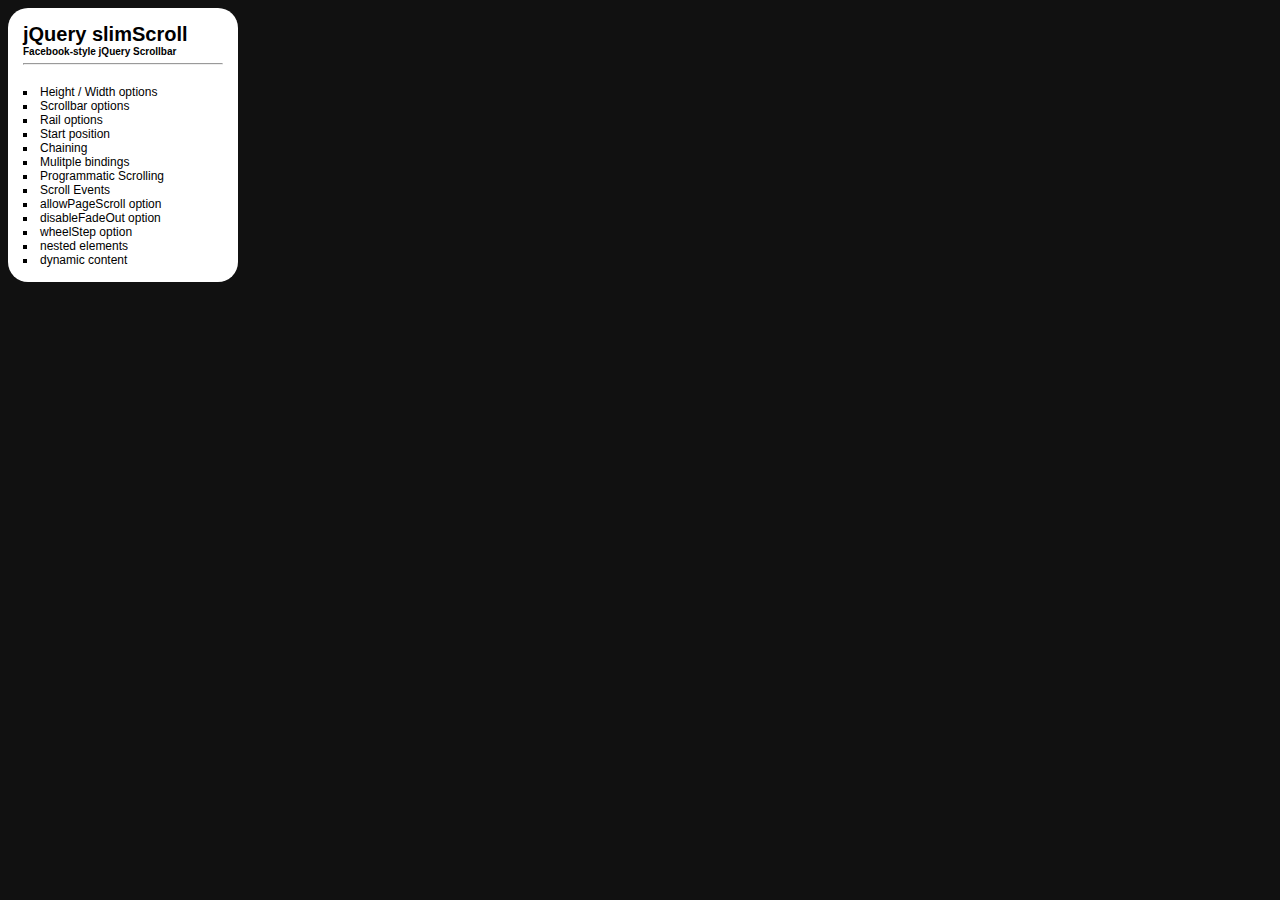
<file: assets/plugins/jquery-slimscroll/examples/navigation.html>
<!DOCTYPE HTML PUBLIC "-//W3C//DTD HTML 4.01 Transitional//EN">
<html>
<head>
<title>jquery.slimscroll - navigation</title>
<meta http-equiv="Content-Type" content="text/html; charset=UTF-8" />
<link href="style.css" type="text/css" rel="stylesheet" />
</head>
<body>
<div id="nav">
  <h1>jQuery slimScroll</h1>
  <h2>Facebook-style jQuery Scrollbar</h1>
  <hr />
  <ul>
    <li><a target="main" href="height-width.html">Height / Width options</a></li>
    <li><a target="main" href="scrollbar.html">Scrollbar options</a></li>
    <li><a target="main" href="rail.html">Rail options</a></li>
    <li><a target="main" href="start-position.html">Start position</a></li>
    <li><a target="main" href="chaining.html">Chaining</a></li>
    <li><a target="main" href="multiple-elements.html">Mulitple bindings</a></li>
    <li><a target="main" href="programmatic-scrolling.html">Programmatic Scrolling</a></li>
    <li><a target="main" href="scroll-events.html">Scroll Events</a></li>
    <li><a target="main" href="allow-page-scroll.html">allowPageScroll option</a></li>
    <li><a target="main" href="disable-fade-out.html">disableFadeOut option</a></li>
    <li><a target="main" href="mouse-wheel.html">wheelStep option</a></li>
    <li><a target="main" href="nested.html">nested elements</a></li>
    <li><a target="main" href="dynamic-content.html">dynamic content</a></li>
  </ul>
</div>
</body>
</html>
</file>
<file: register/assets/js/plugins/ckeditor/samples/sample.css>
/*
Copyright (c) 2003-2015, CKSource - Frederico Knabben. All rights reserved.
For licensing, see LICENSE.md or http://ckeditor.com/license
*/

html, body, h1, h2, h3, h4, h5, h6, div, span, blockquote, p, address, form, fieldset, img, ul, ol, dl, dt, dd, li, hr, table, td, th, strong, em, sup, sub, dfn, ins, del, q, cite, var, samp, code, kbd, tt, pre
{
	line-height: 1.5;
}

body
{
	padding: 10px 30px;
}

input, textarea, select, option, optgroup, button, td, th
{
	font-size: 100%;
}

pre
{
	-moz-tab-size: 4;
	-o-tab-size: 4;
	-webkit-tab-size: 4;
	tab-size: 4;
}

pre, code, kbd, samp, tt
{
	font-family: monospace,monospace;
	font-size: 1em;
}

body {
	width: 960px;
	margin: 0 auto;
}

code
{
	background: #f3f3f3;
	border: 1px solid #ddd;
	padding: 1px 4px;

	-moz-border-radius: 3px;
	-webkit-border-radius: 3px;
	border-radius: 3px;
}

abbr
{
	border-bottom: 1px dotted #555;
	cursor: pointer;
}

.new, .beta
{
	text-transform: uppercase;
	font-size: 10px;
	font-weight: bold;
	padding: 1px 4px;
	margin: 0 0 0 5px;
	color: #fff;
	float: right;

	-moz-border-radius: 3px;
	-webkit-border-radius: 3px;
	border-radius: 3px;
}

.new
{
	background: #FF7E00;
	border: 1px solid #DA8028;
	text-shadow: 0 1px 0 #C97626;

	-moz-box-shadow: 0 2px 3px 0 #FFA54E inset;
	-webkit-box-shadow: 0 2px 3px 0 #FFA54E inset;
	box-shadow: 0 2px 3px 0 #FFA54E inset;
}

.beta
{
	background: #18C0DF;
	border: 1px solid #19AAD8;
	text-shadow: 0 1px 0 #048CAD;
	font-style: italic;

	-moz-box-shadow: 0 2px 3px 0 #50D4FD inset;
	-webkit-box-shadow: 0 2px 3px 0 #50D4FD inset;
	box-shadow: 0 2px 3px 0 #50D4FD inset;
}

h1.samples
{
	color: #0782C1;
	font-size: 200%;
	font-weight: normal;
	margin: 0;
	padding: 0;
}

h1.samples a
{
	color: #0782C1;
	text-decoration: none;
	border-bottom: 1px dotted #0782C1;
}

.samples a:hover
{
	border-bottom: 1px dotted #0782C1;
}

h2.samples
{
	color: #000000;
	font-size: 130%;
	margin: 15px 0 0 0;
	padding: 0;
}

p, blockquote, address, form, pre, dl, h1.samples, h2.samples
{
	margin-bottom: 15px;
}

ul.samples
{
	margin-bottom: 15px;
}

.clear
{
	clear: both;
}

fieldset
{
	margin: 0;
	padding: 10px;
}

body, input, textarea
{
	color: #333333;
	font-family: Arial, Helvetica, sans-serif;
}

body
{
	font-size: 75%;
}

a.samples
{
	color: #189DE1;
	text-decoration: none;
}

form
{
	margin: 0;
	padding: 0;
}

pre.samples
{
	background-color: #F7F7F7;
	border: 1px solid #D7D7D7;
	overflow: auto;
	padding: 0.25em;
	white-space: pre-wrap; /* CSS 2.1 */
	word-wrap: break-word; /* IE7 */
}

#footer
{
	clear: both;
	padding-top: 10px;
}

#footer hr
{
	margin: 10px 0 15px 0;
	height: 1px;
	border: solid 1px gray;
	border-bottom: none;
}

#footer p
{
	margin: 0 10px 10px 10px;
	float: left;
}

#footer #copy
{
	float: right;
}

#outputSample
{
	width: 100%;
	table-layout: fixed;
}

#outputSample thead th
{
	color: #dddddd;
	background-color: #999999;
	padding: 4px;
	white-space: nowrap;
}

#outputSample tbody th
{
	vertical-align: top;
	text-align: left;
}

#outputSample pre
{
	margin: 0;
	padding: 0;
}

.description
{
	border: 1px dotted #B7B7B7;
	margin-bottom: 10px;
	padding: 10px 10px 0;
	overflow: hidden;
}

label
{
	display: block;
	margin-bottom: 6px;
}

/**
 *	CKEditor editables are automatically set with the "cke_editable" class
 *	plus cke_editable_(inline|themed) depending on the editor type.
 */

/* Style a bit the inline editables. */
.cke_editable.cke_editable_inline
{
	cursor: pointer;
}

/* Once an editable element gets focused, the "cke_focus" class is
   added to it, so we can style it differently. */
.cke_editable.cke_editable_inline.cke_focus
{
	box-shadow: inset 0px 0px 20px 3px #ddd, inset 0 0 1px #000;
	outline: none;
	background: #eee;
	cursor: text;
}

/* Avoid pre-formatted overflows inline editable. */
.cke_editable_inline pre
{
	white-space: pre-wrap;
	word-wrap: break-word;
}

/**
 *	Samples index styles.
 */

.twoColumns,
.twoColumnsLeft,
.twoColumnsRight
{
	overflow: hidden;
}

.twoColumnsLeft,
.twoColumnsRight
{
	width: 45%;
}

.twoColumnsLeft
{
	float: left;
}

.twoColumnsRight
{
	float: right;
}

dl.samples
{
	padding: 0 0 0 40px;
}
dl.samples > dt
{
	display: list-item;
	list-style-type: disc;
	list-style-position: outside;
	margin: 0 0 3px;
}
dl.samples > dd
{
	margin: 0 0 3px;
}
.warning
{
	color: #ff0000;
	background-color: #FFCCBA;
	border: 2px dotted #ff0000;
	padding: 15px 10px;
	margin: 10px 0;
}

/* Used on inline samples */

blockquote
{
	font-style: italic;
	font-family: Georgia, Times, "Times New Roman", serif;
	padding: 2px 0;
	border-style: solid;
	border-color: #ccc;
	border-width: 0;
}

.cke_contents_ltr blockquote
{
	padding-left: 20px;
	padding-right: 8px;
	border-left-width: 5px;
}

.cke_contents_rtl blockquote
{
	padding-left: 8px;
	padding-right: 20px;
	border-right-width: 5px;
}

img.right {
	border: 1px solid #ccc;
	float: right;
	margin-left: 15px;
	padding: 5px;
}

img.left {
	border: 1px solid #ccc;
	float: left;
	margin-right: 15px;
	padding: 5px;
}

.marker
{
	background-color: Yellow;
}
</file>
<file: assets/plugins/jquery-slimscroll/examples/style.css>
body { font-family:Verdana,sans-serif; font-size:12px; color:#000; background:#111; }
h1 { font-size:20px; margin:0 }
h2 { font-size:10px; margin:0 }
p { margin:5px 0; font-size:12px; }
pre.prettyprint { padding:15px; border:1px solid #eee; border-radius:5px; background:#eee; border-bottom:3px solid; }
.examples { border-radius:20px; background:#fff; padding:15px;
  margin:0 150px 0 0; border-collapse: collapse; border:1px solid #000; }
.slimScrollDiv { border:1px solid #eee; }
#nav { position:fixed; top:0 left:0; background:#fff; padding:15px; border-radius:20px; width:200px; }
#nav ul { list-style-type:square; list-style-position:inside; margin:20px 0 0 0; padding:0; }
#nav a { text-decoration:none; color:#000; }
#nav a:hover { text-decoration: underline }
#git-fork img { position:fixed; top:0; right:0; border:0; z-index:999; }
</file>
